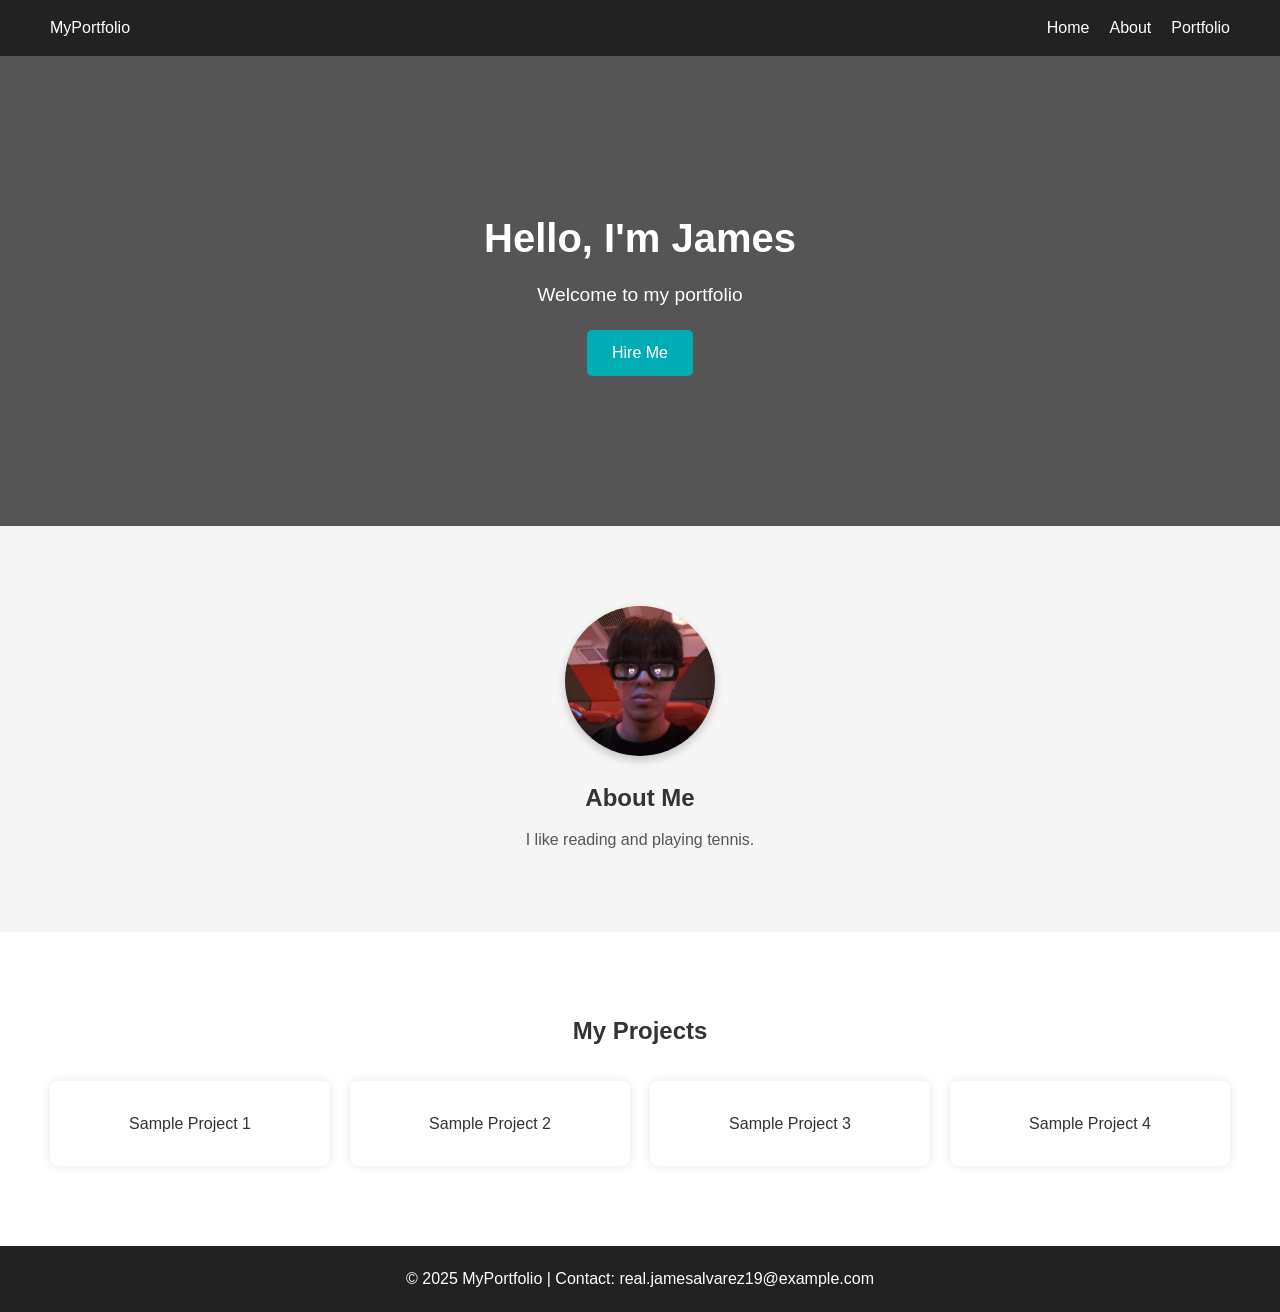
<file: index.html>
<!DOCTYPE html>
<html lang="en">
<head>
    <meta charset="UTF-8">
    <meta name="viewport" content="width=device-width, initial-scale=1.0">
    <title>MyPortfolio</title>
    <link rel="stylesheet" href="style.css">
</head>
<body>

    <!-- Navigation Bar -->
    <header>
        <nav class="navbar">
            <div class="logo">MyPortfolio</div>
            <ul class="nav-links">
                <li><a href="#home">Home</a></li>
                <li><a href="#about">About</a></li>
                <li><a href="#portfolio">Portfolio</a></li>
            </ul>
        </nav>
    </header>

    <!-- Hero Section -->
    <section id="home" class="hero">
        <div class="hero-content">
            <h1>Hello, I'm James</h1>
            <p>Welcome to my portfolio</p>
            <a href="#contact" class="btn">Hire Me</a>
        </div>
    </section>

    <!-- About Section -->
    <section id="about" class="about">
        <img src="me.jpg" alt="My Picture" class="profile-pic">
        <h2>About Me</h2>
        <p>I like reading and playing tennis.</p>
    </section>

    <!-- Portfolio Section -->
    <section id="portfolio" class="portfolio">
        <h2>My Projects</h2>
        <div class="project-grid">
            <div class="card">Sample Project 1</div>
            <div class="card">Sample Project 2</div>
            <div class="card">Sample Project 3</div>
            <div class="card">Sample Project 4</div>
        </div>
    </section>

    <!-- Footer -->
    <footer>
        <p>© 2025 MyPortfolio | Contact: real.jamesalvarez19@example.com</p>
    </footer>

</body>
</html>
</file>
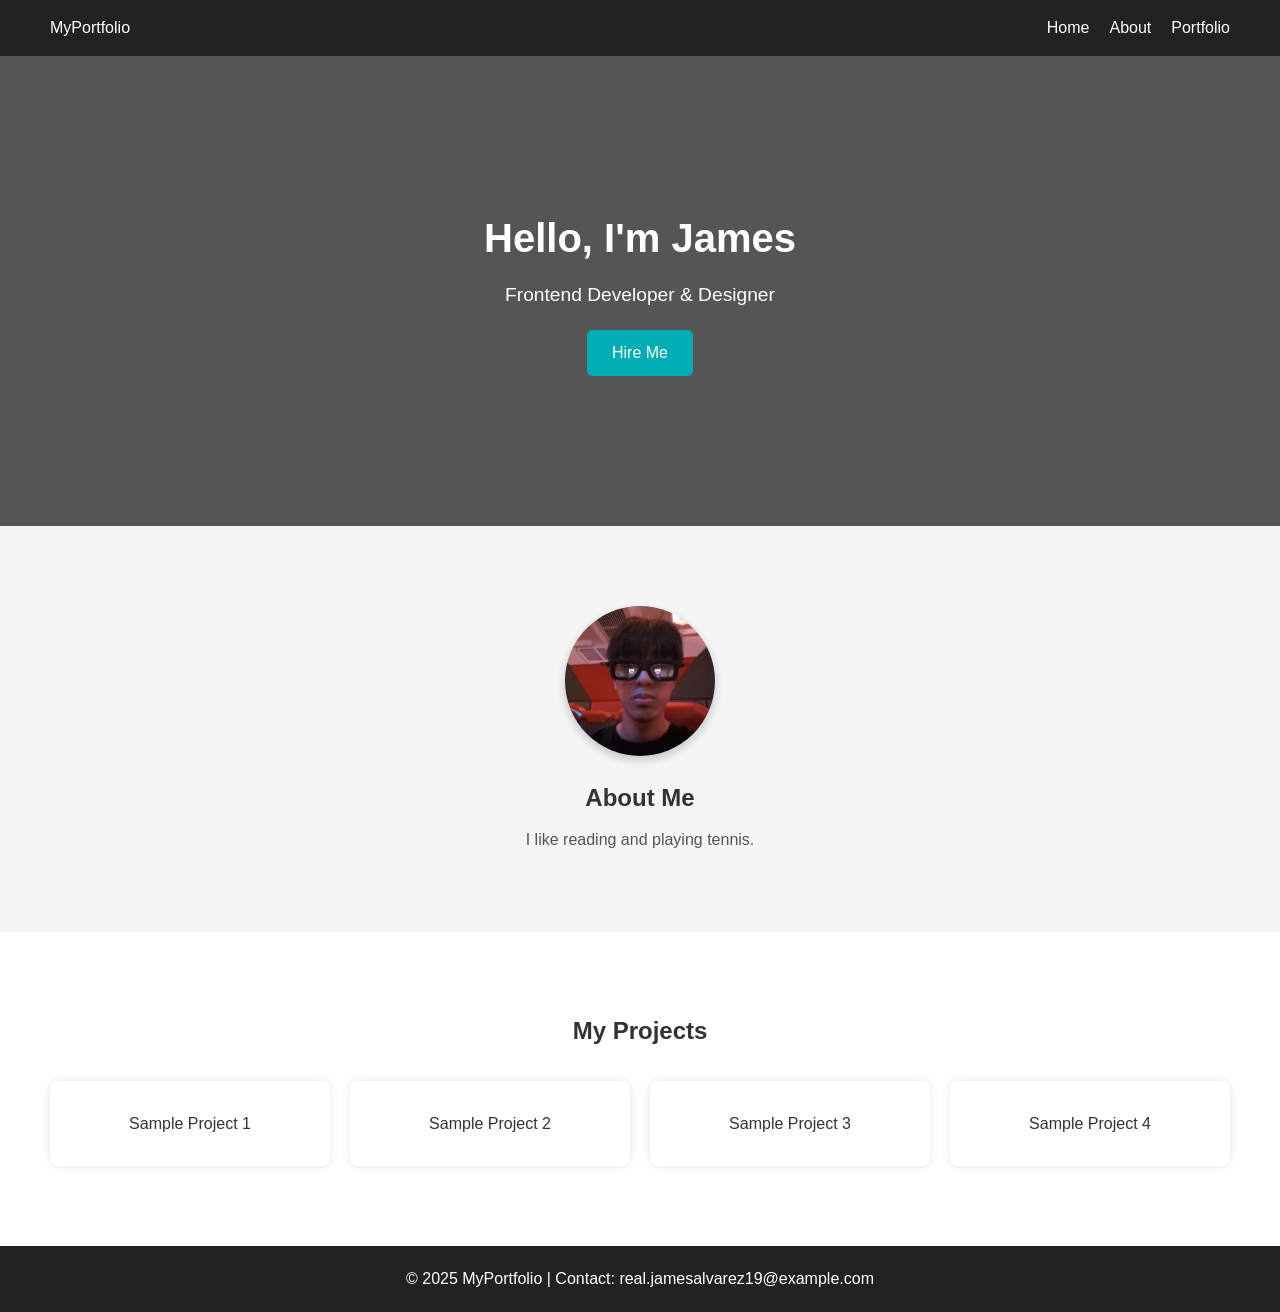
<file: Myportfolio.html>
<!DOCTYPE html>
<html lang="en">
<head>
    <meta charset="UTF-8">
    <meta name="viewport" content="width=device-width, initial-scale=1.0">
    <title>MyPortfolio</title>
    <link rel="stylesheet" href="style.css">
</head>
<body>

    <!-- Navigation Bar -->
    <header>
        <nav class="navbar">
            <div class="logo">MyPortfolio</div>
            <ul class="nav-links">
                <li><a href="#home">Home</a></li>
                <li><a href="#about">About</a></li>
                <li><a href="#portfolio">Portfolio</a></li>
            </ul>
        </nav>
    </header>

    <!-- Hero Section -->
    <section id="home" class="hero">
        <div class="hero-content">
            <h1>Hello, I'm James</h1>
            <p>Frontend Developer & Designer</p>
            <a href="#contact" class="btn">Hire Me</a>
        </div>
    </section>

    <!-- About Section -->
    <section id="about" class="about">
        <img src="me.jpg" alt="My Picture" class="profile-pic">
        <h2>About Me</h2>
        <p>I like reading and playing tennis.</p>
    </section>

    <!-- Portfolio Section -->
    <section id="portfolio" class="portfolio">
        <h2>My Projects</h2>
        <div class="project-grid">
            <div class="card">Sample Project 1</div>
            <div class="card">Sample Project 2</div>
            <div class="card">Sample Project 3</div>
            <div class="card">Sample Project 4</div>
        </div>
    </section>

    <!-- Footer -->
    <footer>
        <p>© 2025 MyPortfolio | Contact: real.jamesalvarez19@example.com</p>
    </footer>

</body>
</html>
</file>
<file: style.css>
/* General Reset */
* {
    margin: 0;
    padding: 0;
    box-sizing: border-box;
}

body {
    font-family: Arial, sans-serif;
    line-height: 1.6;
    color: #333;
}

/* Navbar */
.navbar {
    display: flex;
    justify-content: space-between;
    align-items: center;
    background: #222;
    color: #fff;
    padding: 15px 50px;
    position: sticky;
    top: 0;
    z-index: 1000;
}

.nav-links {
    list-style: none;
    display: flex;
    gap: 20px;
}

.nav-links a {
    color: #fff;
    text-decoration: none;
    transition: color 0.3s;
}

.nav-links a:hover {
    color: #00adb5;
}

/* Hero Section */
.hero {
    background: #555;
    color: #fff;
    text-align: center;
    padding: 150px 20px;
}

.hero h1 {
    font-size: 2.5em;
    margin-bottom: 10px;
}

.hero p {
    font-size: 1.2em;
    margin-bottom: 20px;
}

.btn {
    display: inline-block;
    background: #00adb5;
    color: #fff;
    padding: 10px 25px;
    border-radius: 5px;
    text-decoration: none;
    transition: background 0.3s;
}

.btn:hover {
    background: #007b80;
}

/* About Section */
.about {
    text-align: center;
    padding: 80px 20px;
    background: #f5f5f5;
}

.profile-pic {
    width: 150px;        /* Set the size of your photo */
    height: 150px;       /* Keeps it square */
    object-fit: cover;   /* Crops the image nicely if it’s not square */
    border-radius: 50%;  /* Makes it round */
    margin-bottom: 15px;
    box-shadow: 0 4px 10px rgba(0,0,0,0.2); /* Optional shadow for style */
}

.about h2 {
    margin-bottom: 10px;
}

.about p {
    max-width: 500px;
    margin: 0 auto;
    color: #555;
}

/* Portfolio Section */
.portfolio {
    padding: 80px 50px;
    text-align: center;
}

.project-grid {
    display: grid;
    grid-template-columns: repeat(auto-fit, minmax(220px, 1fr));
    gap: 20px;
    margin-top: 30px;
}

.card {
    background: #fff;
    padding: 30px;
    border-radius: 8px;
    box-shadow: 0 0 10px rgba(0,0,0,0.1);
    transition: transform 0.3s, box-shadow 0.3s;
}

.card:hover {
    transform: translateY(-5px);
    box-shadow: 0 0 20px rgba(0,0,0,0.2);
}

/* Footer */
footer {
    background: #222;
    color: #fff;
    text-align: center;
    padding: 20px;
}

/* Responsive Design */
@media (max-width: 768px) {
    .navbar {
        flex-direction: column;
        text-align: center;
    }

    .nav-links {
        flex-direction: column;
        gap: 10px;
    }

    .hero {
        padding: 100px 20px;
    }

    .project-grid {
        grid-template-columns: 1fr;
    }
}
</file>
